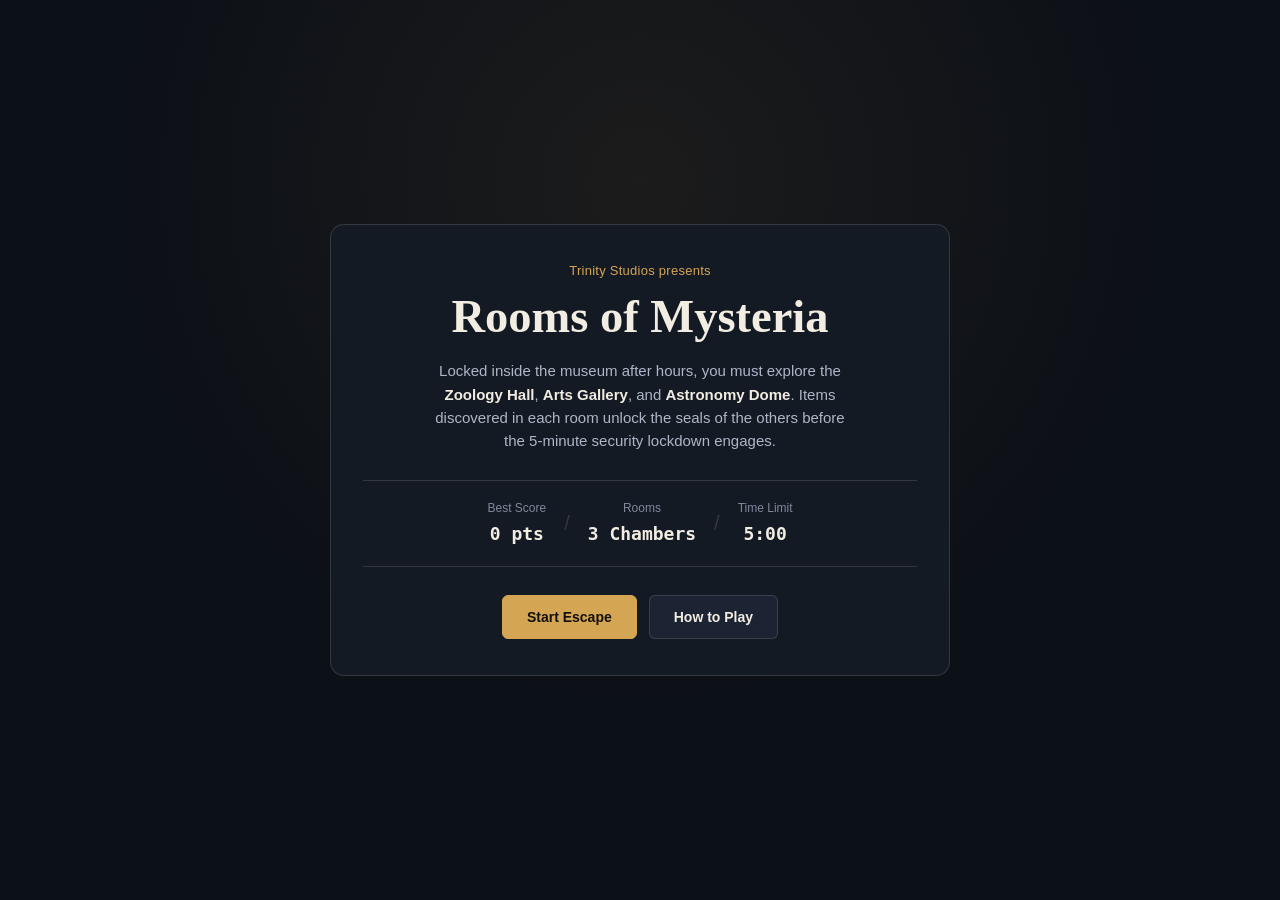
<file: index.html>
<!DOCTYPE html>
<html lang="en">
  <head>
    <meta charset="UTF-8" />
    <meta name="viewport" content="width=device-width, initial-scale=1.0" />
    <title>Rooms of Mysteria</title>
    <link rel="stylesheet" href="style.css" />
  </head>

  <body>
    <!-- SCREEN 1: START SCREEN -->
    <section
      id="start-screen"
      class="screen screen--active"
      aria-labelledby="game-title"
    >
      <div class="start-card">
        <p class="start-kicker">
          Trinity Studios presents
        </p>

        <h1 id="game-title" class="start-title">Rooms of Mysteria</h1>

        <p class="start-subtitle">
          Locked inside the museum after hours, you must explore the
          <strong>Zoology Hall</strong>, <strong>Arts Gallery</strong>, and
          <strong>Astronomy Dome</strong>. Items discovered in each room unlock
          the seals of the others before the 5-minute security lockdown engages.
        </p>

        <!-- Game overview -->
        <div class="start-metrics" aria-label="Game overview">
          <div class="metric-item">
            <span class="metric-label">Best Score</span>
            <strong id="start-high-score" class="metric-value tabular-nums">
              0 pts
            </strong>
          </div>

          <span class="metric-divider" aria-hidden="true">/</span>

          <div class="metric-item">
            <span class="metric-label">Rooms</span>
            <strong class="metric-value tabular-nums"> 3 Chambers </strong>
          </div>

          <span class="metric-divider" aria-hidden="true">/</span>

          <div class="metric-item">
            <span class="metric-label">Time Limit</span>
            <strong class="metric-value tabular-nums"> 5:00 </strong>
          </div>
        </div>

        <!-- Start actions -->
        <div class="start-actions">
          <button id="btn-start-game" type="button" class="btn btn--primary">
            Start Escape
          </button>

          <button
            id="btn-open-instructions"
            type="button"
            class="btn btn--secondary"
          >
            How to Play
          </button>
        </div>
      </div>
    </section>

    <!-- SCREEN 2: ACTIVE GAMEPLAY -->
    <main id="game-screen" class="screen game-layout" aria-hidden="true">
      <!-- HUD -->
      <header class="hud-bar">
        <div class="hud-brand">
          <span class="hud-title">Rooms of Mysteria</span>

          <span id="hud-seal-count" class="hud-seals tabular-nums">
            0 / 3 Seals Open
          </span>
        </div>

        <!-- Room navigation -->
        <nav class="room-switcher" aria-label="Museum rooms">
          <button
            type="button"
            class="room-tab room-tab--active"
            data-room="zoology"
            aria-pressed="true"
          >
            <span class="room-tab-num">1</span>
            <span>Zoology</span>
            <span
              id="tab-status-zoology"
              class="room-tab-status"
              aria-label="Locked"
            >
              Locked
            </span>
          </button>

          <button
            type="button"
            class="room-tab"
            data-room="arts"
            aria-pressed="false"
          >
            <span class="room-tab-num">2</span>
            <span>Arts</span>
            <span
              id="tab-status-arts"
              class="room-tab-status"
              aria-label="Locked"
            >
              Locked
            </span>
          </button>

          <button
            type="button"
            class="room-tab"
            data-room="astronomy"
            aria-pressed="false"
          >
            <span class="room-tab-num">3</span>
            <span>Astronomy</span>
            <span
              id="tab-status-astronomy"
              class="room-tab-status"
              aria-label="Locked"
            >
              Locked
            </span>
          </button>
        </nav>

        <!-- Timer, score, and controls -->
        <div class="hud-controls">
          <div class="hud-stat">
            <span class="hud-stat-label">Time</span>
            <strong id="hud-timer" class="hud-stat-val tabular-nums">
              5:00
            </strong>
          </div>

          <div class="hud-stat">
            <span class="hud-stat-label">Score</span>
            <strong id="hud-score" class="hud-stat-val tabular-nums">
              0
            </strong>
          </div>

          <div class="hud-buttons">
            <button
              id="btn-hint"
              type="button"
              class="btn-icon"
              title="Get Hint (H) · -50 pts"
              aria-label="Get contextual hint"
            >
              Hint
            </button>

            <button
              id="btn-help-ingame"
              type="button"
              class="btn-icon"
              title="How to Play (I)"
              aria-label="Open instructions"
            >
              Help
            </button>

            <button
              id="btn-mute"
              type="button"
              class="btn-icon"
              title="Toggle Sound (M)"
              aria-label="Toggle sound effects"
              aria-pressed="false"
            >
              Sound On
            </button>
          </div>
        </div>
      </header>

      <!-- Main game stage -->
      <div class="stage-wrapper">
        <div class="scene-frame" id="scene-frame">
          <!-- ROOM 1: ZOOLOGY HALL -->
          <svg
            id="room-zoology"
            class="room-svg room-svg--active"
            viewBox="0 0 960 540"
            role="img"
            aria-label="Zoology Hall interactive escape room"
          >
            <defs>
              <linearGradient id="zoo-wall" x1="0" y1="0" x2="0" y2="1">
                <stop offset="0%" stop-color="#142721" />
                <stop offset="100%" stop-color="#0b1612" />
              </linearGradient>

              <linearGradient id="zoo-wood" x1="0" y1="0" x2="0" y2="1">
                <stop offset="0%" stop-color="#5c3a21" />
                <stop offset="100%" stop-color="#382212" />
              </linearGradient>

              <radialGradient id="zoo-lamp" cx="50%" cy="20%" r="60%">
                <stop offset="0%" stop-color="#f5c96b" stop-opacity="0.22" />
                <stop offset="100%" stop-color="#0b1612" stop-opacity="0" />
              </radialGradient>
            </defs>

            <!-- Background -->
            <image
              href="images/zoology bg.png"
              x="0"
              y="0"
              width="960"
              height="540"
              preserveAspectRatio="xMidYMid slice"
            />

            <!-- Floor -->
            <rect x="0" y="420" width="960" height="120" fill="#1b140f" />

            <line
              x1="0"
              y1="420"
              x2="960"
              y2="420"
              stroke="none"
              stroke-width="3"
            />

            <!-- Wall panels -->
            <rect
              x="34"
              y="34"
              width="220"
              height="360"
              fill="none"
              stroke="none"
              stroke-width="2"
            />

            <rect
              x="280"
              y="34"
              width="380"
              height="220"
              fill="none"
              stroke="none"
              stroke-width="2"
            />

            <!-- Overhead sconce -->
            <path d="M450,0 L510,0 L495,38 L465,38 Z" fill="#8f6b32" />

            <ellipse
              cx="480"
              cy="40"
              rx="22"
              ry="6"
              fill="#ffd98a"
              opacity="0.85"
            />

            <!-- Mahogany shelf -->
            <rect
              x="300"
              y="182"
              width="340"
              height="16"
              rx="2"
              fill="url(#zoo-wood)"
              stroke="#29170b"
              stroke-width="2"
            />

            <rect x="320" y="198" width="14" height="22" fill="#382212" />

            <rect x="606" y="198" width="14" height="22" fill="#382212" />

            <!-- HOTSPOT: SPECIMEN JARS -->
            <g
              id="hs-zoo-jars"
              class="hotspot"
              tabindex="0"
              role="button"
              aria-label="Inspect three preserved specimen jars and brass plaque"
              data-hotspot="zoo-jars"
            >
              <rect
                x="326"
                y="96"
                width="60"
                height="84"
                rx="8"
                fill="#1c3b32"
                fill-opacity="0.7"
                stroke="#9ac4b4"
                stroke-width="2"
              />

              <rect
                x="336"
                y="88"
                width="40"
                height="10"
                rx="2"
                fill="#b38742"
              />

              <ellipse cx="356" cy="142" rx="14" ry="18" fill="#d4a553" />

              <path
                d="M342,134 L334,128 M342,142 L332,142 M342,150 L334,156 M370,134 L378,128 M370,142 L380,142 M370,150 L378,156"
                stroke="#f0cd83"
                stroke-width="2"
                stroke-linecap="round"
              />

              <text
                x="356"
                y="174"
                text-anchor="middle"
                fill="#e6dfc8"
                font-size="11"
                font-family="JetBrains Mono, monospace"
              >
                I
              </text>

              <rect
                x="404"
                y="96"
                width="60"
                height="84"
                rx="8"
                fill="#1c3b32"
                fill-opacity="0.7"
                stroke="#9ac4b4"
                stroke-width="2"
              />

              <rect
                x="414"
                y="88"
                width="40"
                height="10"
                rx="2"
                fill="#b38742"
              />

              <ellipse cx="434" cy="140" rx="13" ry="18" fill="#d9d1c3" />

              <circle cx="430" cy="130" r="3" fill="#1b140f" />
              <circle cx="438" cy="130" r="3" fill="#1b140f" />

              <path
                d="M419,138 Q410,148 422,154 M449,138 Q458,148 446,154"
                stroke="#b5aa99"
                stroke-width="2.5"
                fill="none"
              />

              <text
                x="434"
                y="174"
                text-anchor="middle"
                fill="#e6dfc8"
                font-size="11"
                font-family="JetBrains Mono, monospace"
              >
                II
              </text>

              <rect
                x="482"
                y="96"
                width="60"
                height="84"
                rx="8"
                fill="#1c3b32"
                fill-opacity="0.7"
                stroke="#9ac4b4"
                stroke-width="2"
              />

              <rect
                x="492"
                y="88"
                width="40"
                height="10"
                rx="2"
                fill="#b38742"
              />

              <path
                d="M512,138 C496,120 490,134 504,142 C494,148 498,160 512,148 C526,160 530,148 520,142 C534,134 528,120 512,138 Z"
                fill="#e07a38"
                stroke="#1b140f"
                stroke-width="1.5"
              />

              <text
                x="512"
                y="174"
                text-anchor="middle"
                fill="#e6dfc8"
                font-size="11"
                font-family="JetBrains Mono, monospace"
              >
                III
              </text>

              <rect
                x="372"
                y="54"
                width="128"
                height="24"
                rx="3"
                fill="#b38742"
                stroke="#f0cd83"
                stroke-width="1"
              />

              <text
                x="436"
                y="70"
                text-anchor="middle"
                fill="#1b140f"
                font-size="11"
                font-weight="700"
                font-family="Plus Jakarta Sans, sans-serif"
              >
                SPECIMEN COUNTS
              </text>
            </g>

            <!-- HOTSPOT: PEACOCK FEATHER BRUSH -->
            <g
              id="hs-zoo-brush"
              class="hotspot"
              tabindex="0"
              role="button"
              aria-label="Pick up Peacock Feather Brush from shelf"
              data-hotspot="zoo-brush"
            >
              <rect x="556" y="128" width="70" height="54" fill="transparent" />

              <path
                d="M564,176 L608,136"
                stroke="#c89d54"
                stroke-width="4"
                stroke-linecap="round"
              />

              <ellipse
                cx="612"
                cy="132"
                rx="14"
                ry="9"
                transform="rotate(-38 612 132)"
                fill="#1d8f7d"
                stroke="#8de0c8"
                stroke-width="1.5"
              />

              <circle cx="614" cy="130" r="4" fill="#23418f" />
            </g>

            <!-- HOTSPOT: GLASS HABITAT TERRARIUM -->
            <g
              id="hs-zoo-terrarium"
              class="hotspot"
              tabindex="0"
              role="button"
              aria-label="Inspect Glass Habitat Terrarium"
              data-hotspot="zoo-terrarium"
            >
              <rect
                x="74"
                y="290"
                width="150"
                height="144"
                rx="3"
                fill="url(#zoo-wood)"
                stroke="#26160b"
                stroke-width="2"
              />

              <rect
                x="88"
                y="306"
                width="122"
                height="112"
                fill="none"
                stroke="#855a36"
                stroke-width="1.5"
              />

              <rect
                x="82"
                y="138"
                width="134"
                height="152"
                rx="6"
                fill="#132e27"
                fill-opacity="0.85"
                stroke="#9ec4b7"
                stroke-width="3"
              />

              <path
                d="M84,262 Q122,248 152,262 T214,258 L214,288 L84,288 Z"
                fill="#2d4c2b"
              />

              <path
                d="M115,260 C105,230 120,205 130,225 C140,195 162,210 152,255"
                fill="none"
                stroke="#5ca36c"
                stroke-width="3.5"
                stroke-linecap="round"
              />

              <g id="zoo-terrarium-oil">
                <rect
                  x="160"
                  y="242"
                  width="22"
                  height="28"
                  rx="5"
                  fill="#e5a93b"
                  stroke="#fff2cc"
                  stroke-width="1.5"
                />

                <rect x="167" y="234" width="8" height="8" fill="#b38742" />
              </g>

              <rect
                x="122"
                y="274"
                width="54"
                height="16"
                rx="3"
                fill="#b38742"
              />

              <text
                x="149"
                y="285"
                text-anchor="middle"
                fill="#1b140f"
                font-size="9.5"
                font-weight="700"
              >
                HABITAT
              </text>
            </g>

            <!-- HOTSPOT: NATURALIST LEDGER -->
            <g
              id="hs-zoo-ledger"
              class="hotspot"
              tabindex="0"
              role="button"
              aria-label="Read Naturalist Field Ledger on desk"
              data-hotspot="zoo-ledger"
            >
              <rect
                x="284"
                y="294"
                width="372"
                height="18"
                rx="3"
                fill="url(#zoo-wood)"
                stroke="#29170b"
                stroke-width="2"
              />

              <rect x="302" y="312" width="24" height="126" fill="#3a2313" />
              <rect x="614" y="312" width="24" height="126" fill="#3a2313" />

              <path
                d="M350,276 L418,270 L418,294 L350,294 Z"
                fill="#eee5cf"
                stroke="#85755a"
                stroke-width="1.5"
              />

              <path
                d="M418,270 L486,276 L486,294 L418,294 Z"
                fill="#f7f0de"
                stroke="#85755a"
                stroke-width="1.5"
              />

              <line
                x1="364"
                y1="280"
                x2="404"
                y2="278"
                stroke="#6c5d47"
                stroke-width="1.5"
              />
              <line
                x1="364"
                y1="286"
                x2="404"
                y2="284"
                stroke="#6c5d47"
                stroke-width="1.5"
              />
              <line
                x1="432"
                y1="278"
                x2="472"
                y2="280"
                stroke="#6c5d47"
                stroke-width="1.5"
              />

              <path
                d="M558,294 L592,294 M575,294 L575,274 Q590,266 582,250 L570,236"
                stroke="#d4a553"
                stroke-width="5"
                stroke-linecap="round"
                fill="none"
              />

              <rect x="554" y="282" width="28" height="6" fill="#b38742" />
            </g>

            <!-- HOTSPOT: SPECIMEN DRAWER -->
            <g
              id="hs-zoo-drawer"
              class="hotspot"
              tabindex="0"
              role="button"
              aria-label="Open 3-digit Specimen Drawer Lock"
              data-hotspot="zoo-drawer"
            >
              <rect
                x="350"
                y="312"
                width="240"
                height="92"
                rx="3"
                fill="#462b17"
                stroke="#241409"
                stroke-width="2"
              />

              <rect
                x="366"
                y="324"
                width="208"
                height="68"
                rx="3"
                fill="#59371e"
                stroke="#8f633d"
                stroke-width="1.5"
              />

              <rect
                x="424"
                y="340"
                width="92"
                height="36"
                rx="4"
                fill="#1b140f"
                stroke="#d4a553"
                stroke-width="2"
              />

              <text
                id="zoo-drawer-code-label"
                x="470"
                y="364"
                text-anchor="middle"
                fill="#f0cd83"
                font-size="17"
                font-weight="700"
                font-family="JetBrains Mono, monospace"
              >
                0 - 0 - 0
              </text>
            </g>

            <!-- HOTSPOT: ZOOLOGY EXIT SEAL -->
            <g
              id="hs-zoo-exit-seal"
              class="hotspot"
              tabindex="0"
              role="button"
              aria-label="Inspect Zoology Amber Beetle Exit Seal"
              data-hotspot="zoo-exit-seal"
            >
              <rect
                x="708"
                y="88"
                width="194"
                height="346"
                rx="97"
                fill="#233e34"
                stroke="#b38742"
                stroke-width="6"
              />

              <rect
                x="726"
                y="108"
                width="158"
                height="320"
                rx="79"
                fill="#172b23"
                stroke="#5e4621"
                stroke-width="2"
              />

              <circle
                cx="805"
                cy="242"
                r="46"
                fill="#8c5416"
                stroke="#f0cd83"
                stroke-width="3"
              />

              <ellipse cx="805" cy="242" rx="16" ry="22" fill="#e59a32" />

              <path
                d="M789,236 L776,228 M789,248 L776,256 M821,236 L834,228 M821,248 L834,256"
                stroke="#ffdf99"
                stroke-width="2.5"
                stroke-linecap="round"
              />

              <rect
                x="748"
                y="304"
                width="114"
                height="26"
                rx="4"
                fill="#14181f"
                stroke="#b38742"
                stroke-width="1.5"
              />

              <text
                id="zoo-seal-status-svg"
                x="805"
                y="321"
                text-anchor="middle"
                fill="#f0cd83"
                font-size="11"
                font-weight="700"
              >
                SEAL LOCKED
              </text>
            </g>
          </svg>

          <!-- ROOM 2: ARTS GALLERY -->
          <svg
            id="room-arts"
            class="room-svg"
            viewBox="0 0 960 540"
            role="img"
            aria-label="Arts Gallery interactive escape room"
          >
            <defs>
              <linearGradient id="arts-wall" x1="0" y1="0" x2="0" y2="1">
                <stop offset="0%" stop-color="#2b1922" />
                <stop offset="100%" stop-color="#170d12" />
              </linearGradient>

              <radialGradient id="arts-spot" cx="42%" cy="22%" r="55%">
                <stop offset="0%" stop-color="#f7dfb0" stop-opacity="0.2" />
                <stop offset="100%" stop-color="#170d12" stop-opacity="0" />
              </radialGradient>
            </defs>

            <!-- Gallery background -->
            <image
              href="images/art bg.png"
              x="0"
              y="0"
              width="960"
              height="540"
              preserveAspectRatio="xMidYMid slice"
            />

            <!-- HOTSPOT: TRIPTYCH FRAMES -->
            <g
              id="hs-arts-frames"
              class="hotspot"
              tabindex="0"
              role="button"
              aria-label="Inspect Triptych Gallery Frames"
              data-hotspot="arts-frames"
            >
              <rect
                x="74"
                y="64"
                width="94"
                height="122"
                fill="#211618"
                stroke="#d4a553"
                stroke-width="5"
              />

              <circle cx="121" cy="125" r="24" fill="#9827F5" />

              <rect
                x="188"
                y="64"
                width="94"
                height="122"
                fill="#211618"
                stroke="#d4a553"
                stroke-width="5"
              />

              <polygon points="235,96 263,150 207,150" fill="#ee9f27" />

              <rect
                x="302"
                y="64"
                width="94"
                height="122"
                fill="#211618"
                stroke="#d4a553"
                stroke-width="5"
              />

              <rect x="20" y="10" width="0" height="0" />

              <rect x="325" y="102" width="48" height="48" fill="#ff8da1" />
            </g>

            <!-- HOTSPOT: DUSTY CANVAS -->
            <g
              id="hs-arts-easel"
              class="hotspot"
              tabindex="0"
              role="button"
              aria-label="Inspect Dusty Canvas on Painter's Easel"
              data-hotspot="arts-easel"
            >
              <line
                x1="210"
                y1="196"
                x2="152"
                y2="438"
                stroke="#754c29"
                stroke-width="10"
                stroke-linecap="round"
              />

              <line
                x1="210"
                y1="196"
                x2="268"
                y2="438"
                stroke="#754c29"
                stroke-width="10"
                stroke-linecap="round"
              />

              <line
                x1="210"
                y1="184"
                x2="210"
                y2="412"
                stroke="#59371b"
                stroke-width="9"
                stroke-linecap="round"
              />

              <rect
                x="132"
                y="346"
                width="156"
                height="14"
                rx="2"
                fill="#8a5a32"
              />

              <rect
                x="142"
                y="210"
                width="136"
                height="136"
                rx="2"
                fill="#efe6d0"
                stroke="#5e3e22"
                stroke-width="4"
              />

              <g id="arts-canvas-reveal">
                <rect
                  x="160"
                  y="232"
                  width="100"
                  height="22"
                  rx="4"
                  fill="#c93b42"
                />
                <rect
                  x="160"
                  y="266"
                  width="100"
                  height="22"
                  rx="4"
                  fill="#e5a530"
                />
                <rect
                  x="160"
                  y="300"
                  width="100"
                  height="22"
                  rx="4"
                  fill="#2e67ba"
                />
              </g>

              <g id="arts-canvas-dust">
                <rect x="144" y="212" width="132" height="132" fill="#706861" />

                <path
                  d="M164,254 Q210,236 256,262 M158,288 Q214,310 260,282 M168,318 Q210,330 250,316"
                  stroke="#998f86"
                  stroke-width="4"
                  fill="none"
                  stroke-linecap="round"
                />

                <text
                  x="210"
                  y="280"
                  text-anchor="middle"
                  fill="#ded7ce"
                  font-size="12"
                  font-weight="700"
                >
                  DUST VEIL
                </text>
              </g>
            </g>

            <!-- HOTSPOT: MARBLE BUST -->
            <g
              id="hs-arts-bust"
              class="hotspot"
              tabindex="0"
              role="button"
              aria-label="Inspect Marble Bust of Urania and inscription"
              data-hotspot="arts-bust"
            >
              <rect
                x="352"
                y="294"
                width="96"
                height="142"
                rx="2"
                fill="#cfd3d9"
                stroke="#8b929e"
                stroke-width="2"
              />

              <line
                x1="370"
                y1="306"
                x2="370"
                y2="424"
                stroke="#a6adb8"
                stroke-width="2"
              />
              <line
                x1="400"
                y1="306"
                x2="400"
                y2="424"
                stroke="#a6adb8"
                stroke-width="2"
              />
              <line
                x1="430"
                y1="306"
                x2="430"
                y2="424"
                stroke="#a6adb8"
                stroke-width="2"
              />

              <path
                d="M364,294 Q400,268 436,294 Z"
                fill="#e6e9ed"
                stroke="#9aa1ad"
                stroke-width="1.5"
              />

              <ellipse
                cx="400"
                cy="242"
                rx="22"
                ry="28"
                fill="#eceff2"
                stroke="#9aa1ad"
                stroke-width="1.5"
              />

              <path
                d="M380,230 Q400,206 420,230"
                fill="#d5dae0"
                stroke="#9aa1ad"
                stroke-width="1.5"
              />

              <rect
                x="366"
                y="346"
                width="68"
                height="22"
                rx="3"
                fill="#b38742"
              />

              <text
                x="400"
                y="361"
                text-anchor="middle"
                fill="#1b140f"
                font-size="9.5"
                font-weight="700"
              >
                URANIA
              </text>
            </g>

            <!-- HOTSPOT: PAINT CHEST -->
            <g
              id="hs-arts-paint-chest"
              class="hotspot"
              tabindex="0"
              role="button"
              aria-label="Open Chromatic Paint Chest Lock"
              data-hotspot="arts-paint-chest"
            >
              <rect
                x="492"
                y="328"
                width="188"
                height="16"
                rx="2"
                fill="#633c20"
                stroke="#2d190b"
                stroke-width="2"
              />

              <rect x="506" y="344" width="18" height="92" fill="#472a15" />
              <rect x="646" y="344" width="18" height="92" fill="#472a15" />

              <rect
                x="518"
                y="246"
                width="136"
                height="82"
                rx="4"
                fill="#3a2029"
                stroke="#d4a553"
                stroke-width="2.5"
              />

              <line
                x1="518"
                y1="274"
                x2="654"
                y2="274"
                stroke="#d4a553"
                stroke-width="2"
              />

              <circle
                id="arts-chest-dot-1"
                cx="552"
                cy="298"
                r="11"
                fill="#6e6568"
                stroke="#f0cd83"
                stroke-width="1.5"
              />

              <circle
                id="arts-chest-dot-2"
                cx="586"
                cy="298"
                r="11"
                fill="#6e6568"
                stroke="#f0cd83"
                stroke-width="1.5"
              />

              <circle
                id="arts-chest-dot-3"
                cx="620"
                cy="298"
                r="11"
                fill="#6e6568"
                stroke="#f0cd83"
                stroke-width="1.5"
              />
            </g>

            <!-- HOTSPOT: ARTS EXIT SEAL -->
            <g
              id="hs-arts-exit-seal"
              class="hotspot"
              tabindex="0"
              role="button"
              aria-label="Inspect Arts Chromatic Mosaic Exit Seal"
              data-hotspot="arts-exit-seal"
            >
              <rect
                x="708"
                y="88"
                width="194"
                height="346"
                rx="97"
                fill="#331d27"
                stroke="#d4a553"
                stroke-width="6"
              />

              <rect
                x="726"
                y="108"
                width="158"
                height="320"
                rx="79"
                fill="#211219"
                stroke="#755528"
                stroke-width="2"
              />

              <polygon
                points="805,184 855,242 805,300 755,242"
                fill="#4f2d3b"
                stroke="#f0cd83"
                stroke-width="3"
              />

              <circle
                cx="805"
                cy="222"
                r="14"
                fill="#1b1218"
                stroke="#d4a553"
                stroke-width="2"
              />

              <circle
                cx="805"
                cy="262"
                r="14"
                fill="#1b1218"
                stroke="#d4a553"
                stroke-width="2"
              />

              <rect
                x="748"
                y="304"
                width="114"
                height="26"
                rx="4"
                fill="#14181f"
                stroke="#d4a553"
                stroke-width="1.5"
              />

              <text
                id="arts-seal-status-svg"
                x="805"
                y="321"
                text-anchor="middle"
                fill="#f0cd83"
                font-size="11"
                font-weight="700"
              >
                SEAL LOCKED
              </text>
            </g>
          </svg>

          <!-- ROOM 3: ASTRONOMY DOME -->
          <svg
            id="room-astronomy"
            class="room-svg"
            viewBox="0 0 960 540"
            role="img"
            aria-label="Astronomy Dome interactive escape room"
          >
            <defs>
              <linearGradient id="astro-wall" x1="0" y1="0" x2="0" y2="1">
                <stop offset="0%" stop-color="#0b162e" />
                <stop offset="100%" stop-color="#060c1a" />
              </linearGradient>

              <radialGradient id="astro-sky" cx="35%" cy="20%" r="55%">
                <stop offset="0%" stop-color="#1c386e" stop-opacity="0.7" />

                <stop offset="100%" stop-color="#060c1a" stop-opacity="0" />
              </radialGradient>
            </defs>

            <!-- Astronomy background -->
            <image
              href="images/astronomy bg.png"
              x="0"
              y="0"
              width="960"
              height="540"
              preserveAspectRatio="xMidYMid slice"
            />

            <!-- Floor -->
            <rect x="0" y="420" width="960" height="120" fill="#101829" />

            <line
              x1="0"
              y1="420"
              x2="960"
              y2="420"
              stroke="#2c3e61"
              stroke-width="3"
            />

            <!-- HOTSPOT: STAR CONSOLE -->
            <g
              id="hs-astro-console"
              class="hotspot"
              tabindex="0"
              role="button"
              aria-label="Calibrate Star Dome Constellation Console"
              data-hotspot="astro-console"
            >
              <line
                x1="164"
                y1="250"
                x2="122"
                y2="430"
                stroke="#6b7b99"
                stroke-width="9"
                stroke-linecap="round"
              />

              <line
                x1="164"
                y1="250"
                x2="212"
                y2="430"
                stroke="#6b7b99"
                stroke-width="9"
                stroke-linecap="round"
              />

              <g id="astro-telescope-tube" transform="rotate(-32 164 250)">
                <rect
                  x="86"
                  y="234"
                  width="180"
                  height="28"
                  rx="6"
                  fill="#c99b44"
                  stroke="#f2d68a"
                  stroke-width="2"
                />

                <rect
                  x="256"
                  y="230"
                  width="22"
                  height="36"
                  rx="3"
                  fill="#70a7e8"
                  stroke="#f2d68a"
                  stroke-width="2"
                />
              </g>

              <rect
                x="248"
                y="302"
                width="134"
                height="128"
                rx="4"
                fill="#15223d"
                stroke="#c99b44"
                stroke-width="2.5"
              />

              <rect
                x="264"
                y="318"
                width="102"
                height="58"
                rx="3"
                fill="#081224"
                stroke="#5372ab"
                stroke-width="1.5"
              />

              <circle cx="290" cy="346" r="4" fill="#f5d982" />
              <circle cx="315" cy="336" r="4" fill="#f5d982" />
              <circle cx="340" cy="352" r="4" fill="#f5d982" />

              <path
                d="M290,346 L315,336 L340,352"
                stroke="#6999e0"
                stroke-width="1.5"
                fill="none"
              />

              <text
                x="315"
                y="404"
                text-anchor="middle"
                fill="#f0cd83"
                font-size="11"
                font-weight="700"
              >
                STAR CONSOLE
              </text>
            </g>

            <!-- HOTSPOT: PLANETARY ORRERY -->
            <g
              id="hs-astro-orrery"
              class="hotspot"
              tabindex="0"
              role="button"
              aria-label="Inspect Broken Planetary Orrery"
              data-hotspot="astro-orrery"
            >
              <rect
                x="424"
                y="304"
                width="112"
                height="130"
                rx="3"
                fill="#182745"
                stroke="#c99b44"
                stroke-width="2"
              />

              <circle
                cx="480"
                cy="238"
                r="54"
                fill="none"
                stroke="#c99b44"
                stroke-width="4"
              />

              <ellipse
                cx="480"
                cy="238"
                rx="54"
                ry="20"
                fill="none"
                stroke="#e8c374"
                stroke-width="2.5"
              />

              <circle
                id="astro-orrery-core"
                cx="480"
                cy="238"
                r="14"
                fill="#2c3a57"
                stroke="#f0cd83"
                stroke-width="2"
                stroke-dasharray="4 3"
              />

              <circle cx="526" cy="220" r="8" fill="#5e9ce6" />

              <rect
                x="444"
                y="346"
                width="72"
                height="24"
                rx="3"
                fill="#091224"
                stroke="#c99b44"
                stroke-width="1.5"
              />

              <text
                id="astro-orrery-label"
                x="480"
                y="362"
                text-anchor="middle"
                fill="#f0cd83"
                font-size="10"
                font-weight="700"
              >
                NEEDS GEAR
              </text>
            </g>

            <!-- HOTSPOT: ASTRONOMER'S DESK -->
            <g
              id="hs-astro-desk"
              class="hotspot"
              tabindex="0"
              role="button"
              aria-label="Read Astronomer's Chalkboard Notes"
              data-hotspot="astro-desk"
            >
              <rect
                x="574"
                y="138"
                width="110"
                height="132"
                rx="3"
                fill="#162925"
                stroke="#8f6b32"
                stroke-width="5"
              />

              <circle
                cx="629"
                cy="186"
                r="22"
                fill="none"
                stroke="#dce4ed"
                stroke-width="1.5"
                stroke-dasharray="3 3"
              />

              <line
                x1="592"
                y1="226"
                x2="664"
                y2="226"
                stroke="#dce4ed"
                stroke-width="2"
              />

              <line
                x1="592"
                y1="242"
                x2="648"
                y2="242"
                stroke="#dce4ed"
                stroke-width="2"
              />

              <text
                x="629"
                y="162"
                text-anchor="middle"
                fill="#dce4ed"
                font-size="9.5"
                font-weight="700"
              >
                OBSERVATORY
              </text>
            </g>

            <!-- HOTSPOT: ASTRONOMY EXIT SEAL -->
            <g
              id="hs-astro-exit-seal"
              class="hotspot"
              tabindex="0"
              role="button"
              aria-label="Inspect Astronomy Celestial Hatch Exit Seal"
              data-hotspot="astro-exit-seal"
            >
              <rect
                x="708"
                y="88"
                width="194"
                height="346"
                rx="97"
                fill="#142342"
                stroke="#d4a553"
                stroke-width="6"
              />

              <rect
                x="726"
                y="108"
                width="158"
                height="320"
                rx="79"
                fill="#0b152b"
                stroke="#4f6c9e"
                stroke-width="2"
              />

              <circle
                cx="805"
                cy="242"
                r="48"
                fill="#182a4d"
                stroke="#f0cd83"
                stroke-width="3"
              />

              <circle
                cx="805"
                cy="242"
                r="26"
                fill="none"
                stroke="#85a7de"
                stroke-width="2"
              />

              <path
                d="M805,194 L805,290 M757,242 L853,242"
                stroke="#d4a553"
                stroke-width="2"
              />

              <rect
                x="748"
                y="304"
                width="114"
                height="26"
                rx="4"
                fill="#070e1c"
                stroke="#d4a553"
                stroke-width="1.5"
              />

              <text
                id="astro-seal-status-svg"
                x="805"
                y="321"
                text-anchor="middle"
                fill="#f0cd83"
                font-size="11"
                font-weight="700"
              >
                SEAL LOCKED
              </text>
            </g>
          </svg>
        </div>

        <!-- Clue and feedback area -->
        <div class="clue-bar" role="status" aria-live="polite">
          <span class="clue-label">Mysteria's Log</span>

          <p id="clue-text" class="clue-message">
            Explore all three rooms. Click objects to inspect clues, collect
            items, and solve interconnected locks.
          </p>
        </div>

        <!-- Inventory -->
        <section
          class="inventory-dock"
          id="inventory-dock"
          aria-label="Player inventory"
        >
          <div class="inventory-header">
            <h2 class="inventory-title">Collected Artifacts</h2>

            <span id="active-item-banner" class="active-item-banner">
              Select an item below, then click an object in any room to use it.
            </span>
          </div>

          <div id="inventory-content" class="inventory-content">
            <div
              id="inventory-grid"
              class="inventory-grid"
              aria-label="Collected artifacts"
            >
              <!-- Populated dynamically by script.js -->
            </div>
          </div>
        </section>
      </div>
    </main>

    <!-- MODAL 1: INSTRUCTIONS -->
    <div
      id="modal-instructions"
      class="modal-backdrop"
      role="dialog"
      aria-modal="true"
      aria-labelledby="instructions-heading"
      hidden
    >
      <div class="modal-card">
        <div class="modal-header">
          <h2 id="instructions-heading" class="modal-title">How to Play</h2>

          <button
            type="button"
            class="modal-close"
            data-close-modal="modal-instructions"
            aria-label="Close instructions"
          >
            ×
          </button>
        </div>

        <div class="modal-body instructions-body">
          <p>
            You have <strong>5:00 minutes</strong> to unlock all three museum
            chamber seals—<strong>Zoology</strong>, <strong>Arts</strong>, and
            <strong>Astronomy</strong>—before permanent lockdown.
          </p>

          <ul class="instructions-list">
            <li>
              <strong>Point &amp; Click (or Tap):</strong>
              Click glowing objects inside each room to inspect clues, collect
              artifacts, or open combination locks.
            </li>

            <li>
              <strong>Cross-Room Artifacts:</strong>
              Every room's Exit Seal requires
              <strong>two unique items</strong> discovered in the
              <em>other two rooms</em>. Switch chambers anytime using the top tabs.
            </li>

            <li>
              <strong>Using Items:</strong>
              Click an item in your
              <strong>Collected Artifacts</strong> bar to equip it, then click
              the target object or Exit Seal in a room.
            </li>

            <li>
              <strong>Keyboard Controls:</strong>
              Press <kbd>1</kbd>, <kbd>2</kbd>, <kbd>3</kbd> (or
              <kbd>←</kbd>/<kbd>→</kbd>) to switch rooms, <kbd>Tab</kbd> +
              <kbd>Enter</kbd> to interact, <kbd>H</kbd> for a Hint (-50 pts),
              <kbd>M</kbd> to mute audio, and <kbd>Esc</kbd> to close dialogs.
            </li>

            <li>
              <strong>Scoring &amp; Penalties:</strong>
              Earn points for items, puzzles, seals, and remaining time.
              Incorrect lock guesses deduct
              <strong>30 seconds</strong>.
            </li>
          </ul>
        </div>

        <div class="modal-footer">
          <button
            type="button"
            class="btn btn--primary"
            data-close-modal="modal-instructions"
          >
            Got It
          </button>
        </div>
      </div>
    </div>

    <!-- MODAL 2: INTERACTIVE PUZZLE / SEAL DIALOG -->
    <div
      id="modal-puzzle"
      class="modal-backdrop"
      role="dialog"
      aria-modal="true"
      aria-labelledby="puzzle-modal-title"
      hidden
    >
      <div class="modal-card">
        <div class="modal-header">
          <h2 id="puzzle-modal-title" class="modal-title">Puzzle Lock</h2>

          <button
            type="button"
            class="modal-close"
            data-close-modal="modal-puzzle"
            aria-label="Close puzzle dialog"
          >
            ×
          </button>
        </div>

        <div id="puzzle-modal-body" class="modal-body">
          <!-- Interactive puzzle controls rendered here -->
        </div>
      </div>
    </div>

    <!-- SCREEN 3: GAME OVER / VICTORY -->
    <section
      id="gameover-screen"
      class="screen"
      aria-labelledby="gameover-title"
      hidden
    >
      <div class="gameover-card">
        <p id="gameover-kicker" class="start-kicker">Simulation Complete</p>

        <h2 id="gameover-title" class="start-title">Escaped!</h2>

        <p id="gameover-message" class="start-subtitle">
          All three museum chamber seals have been unlatched.
        </p>

        <!-- Final score summary -->
        <div class="score-breakdown" aria-label="Final score summary">
          <div class="score-row">
            <span>Final Score</span>
            <strong id="final-score" class="tabular-nums"> 0 pts </strong>
          </div>

          <div class="score-row">
            <span>Best High Score</span>
            <strong id="final-high-score" class="tabular-nums"> 0 pts </strong>
          </div>

          <div class="score-row">
            <span>Chamber Seals Unlocked</span>
            <strong id="final-seals" class="tabular-nums"> 0 / 3 </strong>
          </div>

          <div class="score-row">
            <span>Time Remaining</span>
            <strong id="final-time" class="tabular-nums"> 00:00 </strong>
          </div>

          <div id="new-record-banner" class="new-record-note" hidden>
            New Personal Best saved to this browser!
          </div>
        </div>

        <!-- Replay actions -->
        <div class="start-actions">
          <button id="btn-play-again" type="button" class="btn btn--primary">
            Play Again
          </button>

          <button id="btn-back-title" type="button" class="btn btn--secondary">
            Main Menu
          </button>
        </div>
      </div>
    </section>

    <!-- MOBILE LANDSCAPE ROTATION PROMPT -->
    <div id="rotate-prompt">
      <div class="rotate-card">
        <span class="rotate-icon" aria-hidden="true">📱</span>

        <h2>Turn Your Device</h2>

        <p>
          Please rotate your phone horizontally to enter the Mysteria's Chamber.
        </p>

        <span class="rotate-arrow" aria-hidden="true"> ↻ </span>
      </div>
    </div>

    <script type="module" src="script.js"></script>
  </body>
</html>
</file>
<file: style.css>
/* ==========================================================================
   1. ROOT VARIABLES
   ========================================================================== */

:root {
  --bg-canvas: #0c1017;
  --bg-surface: #141a24;
  --bg-elevated: #1c2433;

  --border-hairline: rgba(242, 237, 226, 0.14);
  --border-brass: rgba(212, 165, 83, 0.45);

  --text-primary: #f2ede2;
  --text-secondary: #aeb7c7;
  --text-muted: #7f899c;

  --accent-brass: #d4a553;
  --accent-brass-hover: #e5b96b;
  --accent-emerald: #34c38f;
  --accent-danger: #e25c5c;

  --font-display: "Fraunces", Georgia, serif;
  --font-body:
    "Plus Jakarta Sans", -apple-system, BlinkMacSystemFont, sans-serif;
  --font-mono: "JetBrains Mono", ui-monospace, monospace;

  --radius-sm: 6px;
  --radius-md: 10px;
  --radius-lg: 14px;

  --ease-settle: cubic-bezier(0.16, 1, 0.3, 1);
}

/* ==========================================================================
   2. RESET & BASE RULES
   ========================================================================== */

*,
*::before,
*::after {
  box-sizing: border-box;
}

html,
body {
  margin: 0;
  padding: 0;
  min-height: 100%;
  background-color: var(--bg-canvas);
  color: var(--text-primary);
  font-family: var(--font-body);
  font-size: 15px;
  line-height: 1.55;
  -webkit-font-smoothing: antialiased;
}

button {
  font-family: inherit;
  cursor: pointer;
  touch-action: manipulation;
}

button:focus-visible,
[tabindex]:focus-visible {
  outline: 2px solid var(--accent-brass);
  outline-offset: 2px;
}

[hidden] {
  display: none !important;
}

.tabular-nums {
  font-family: var(--font-mono);
  font-variant-numeric: tabular-nums;
}

/* ==========================================================================
   3. SCREEN MANAGEMENT
   ========================================================================== */

.screen {
  display: none;
  min-height: 100vh;
}

.screen--active {
  display: flex;
}

/* ==========================================================================
   4. START SCREEN & GAME OVER SCREEN
   ========================================================================== */

#start-screen,
#gameover-screen {
  align-items: center;
  justify-content: center;
  padding: 24px 16px;
  background:
    radial-gradient(
      circle at 50% 20%,
      rgba(212, 165, 83, 0.08),
      transparent 55%
    ),
    var(--bg-canvas);
}

.start-card,
.gameover-card {
  width: 100%;
  max-width: 620px;
  padding: 36px 32px;
  background-color: var(--bg-surface);
  border: 1px solid var(--border-hairline);
  border-radius: var(--radius-lg);
  text-align: center;
}

.start-kicker {
  margin: 0 0 10px;
  color: var(--accent-brass);
  font-size: 13px;
  font-weight: 500;
  letter-spacing: 0.02em;
}

.start-title {
  margin: 0 0 16px;
  color: var(--text-primary);
  font-family: var(--font-display);
  font-size: clamp(2.1rem, 4.5vw, 3.1rem);
  font-weight: 700;
  line-height: 1.12;
  text-wrap: balance;
}

.start-subtitle {
  max-width: 52ch;
  margin: 0 auto 28px;
  color: var(--text-secondary);
  font-size: 15px;
}

.start-subtitle strong {
  color: var(--text-primary);
  font-weight: 600;
}

/* Start Screen Metrics */

.start-metrics {
  display: flex;
  align-items: center;
  justify-content: center;
  flex-wrap: wrap;
  gap: 18px;
  padding: 18px 0;
  margin-bottom: 28px;
  border-top: 1px solid var(--border-hairline);
  border-bottom: 1px solid var(--border-hairline);
}

.metric-item {
  display: flex;
  flex-direction: column;
  gap: 2px;
}

.metric-label {
  color: var(--text-muted);
  font-size: 12px;
}

.metric-value {
  color: var(--text-primary);
  font-size: 18px;
  font-weight: 700;
}

.metric-divider {
  color: var(--border-hairline);
  font-size: 20px;
  user-select: none;
}

.start-actions {
  display: flex;
  justify-content: center;
  flex-wrap: wrap;
  gap: 12px;
}

/* ==========================================================================
   5. BUTTONS
   ========================================================================== */

.btn {
  display: inline-flex;
  align-items: center;
  justify-content: center;
  min-height: 44px;
  padding: 10px 24px;
  border-radius: var(--radius-sm);
  font-size: 14px;
  font-weight: 600;
  white-space: nowrap;
  flex-shrink: 0;
  transition:
    transform 160ms var(--ease-settle),
    background-color 160ms ease,
    border-color 160ms ease;
}

.btn:active {
  transform: scale(0.98);
}

.btn--primary {
  background-color: var(--accent-brass);
  color: #13100a;
  border: 1px solid var(--accent-brass);
}

.btn--primary:hover {
  background-color: var(--accent-brass-hover);
}

.btn--secondary {
  background-color: var(--bg-elevated);
  color: var(--text-primary);
  border: 1px solid var(--border-hairline);
}

.btn--secondary:hover {
  border-color: var(--accent-brass);
}

/* ==========================================================================
   6. GAMEPLAY LAYOUT & HUD
   ========================================================================== */

.game-layout {
  flex-direction: column;
  min-height: 100vh;
}

.hud-bar {
  display: flex;
  align-items: center;
  justify-content: space-between;
  gap: 16px;
  padding: 10px 24px;
  background-color: var(--bg-surface);
  border-bottom: 1px solid var(--border-hairline);
}

.hud-brand {
  display: flex;
  align-items: baseline;
  gap: 12px;
  flex-shrink: 0;
}

.hud-title {
  color: var(--text-primary);
  font-family: var(--font-display);
  font-size: 19px;
  font-weight: 700;
  white-space: nowrap;
}

.hud-seals {
  color: var(--accent-brass);
  font-size: 12px;
  white-space: nowrap;
}

/* Room Navigation */

.room-switcher {
  display: flex;
  align-items: center;
  gap: 6px;
  padding: 4px;
  background-color: var(--bg-canvas);
  border: 1px solid var(--border-hairline);
  border-radius: var(--radius-md);
}

.room-tab {
  display: inline-flex;
  align-items: center;
  gap: 8px;
  min-height: 40px;
  padding: 6px 14px;
  border: 1px solid transparent;
  border-radius: var(--radius-sm);
  background: transparent;
  color: var(--text-secondary);
  font-size: 13px;
  font-weight: 600;
  white-space: nowrap;
  flex-shrink: 0;
  transition:
    background-color 160ms ease,
    color 160ms ease,
    border-color 160ms ease;
}

.room-tab:hover {
  color: var(--text-primary);
}

.room-tab--active {
  background-color: var(--bg-elevated);
  border-color: var(--border-brass);
  color: var(--text-primary);
}

.room-tab-num {
  color: var(--accent-brass);
  font-family: var(--font-mono);
  font-size: 11px;
}

.room-tab-status {
  color: var(--text-muted);
  font-size: 11px;
  font-weight: 500;
}

.room-tab-status--unlocked {
  color: var(--accent-emerald);
}

/* HUD Controls & Statistics */

.hud-controls {
  display: flex;
  align-items: center;
  gap: 16px;
  flex-shrink: 0;
}

.hud-stat {
  display: flex;
  flex-direction: column;
  align-items: flex-end;
  line-height: 1.2;
}

.hud-stat-label {
  color: var(--text-muted);
  font-size: 11px;
}

.hud-stat-val {
  color: var(--text-primary);
  font-size: 16px;
  font-weight: 700;
}

.hud-stat-val--warning {
  color: var(--accent-danger);
}

.hud-buttons {
  display: flex;
  align-items: center;
  gap: 6px;
}

.btn-icon {
  min-height: 38px;
  padding: 6px 12px;
  border: 1px solid var(--border-hairline);
  border-radius: var(--radius-sm);
  background-color: var(--bg-elevated);
  color: var(--text-primary);
  font-size: 12px;
  font-weight: 600;
  white-space: nowrap;
  flex-shrink: 0;
  transition:
    border-color 160ms ease,
    background-color 160ms ease;
}

.btn-icon:hover {
  border-color: var(--accent-brass);
}

.btn-icon--danger:hover {
  border-color: var(--accent-danger);
  color: #ffb8b8;
}

/* ==========================================================================
   7. MAIN STAGE & SVG ROOM
   ========================================================================== */

.stage-wrapper {
  display: flex;
  flex: 1;
  flex-direction: column;
  gap: 12px;
  width: 100%;
  max-width: 1120px;
  margin: 0 auto;
  padding: 16px 20px 24px;
}

.scene-frame {
  flex: 1 1 auto;
  min-height: 0;
  width: 100%;
  aspect-ratio: 16 / 9;
  overflow: hidden;
}

.room-svg {
  display: none;
  width: 100%;
  height: 100%;
}

.room-svg--active {
  display: block;
  animation: roomFadeIn 200ms var(--ease-settle);
}

@keyframes roomFadeIn {
  from {
    opacity: 0;
  }

  to {
    opacity: 1;
  }
}

/* Interactive Hotspots */

.hotspot {
  cursor: pointer;
  transition:
    filter 160ms ease,
    opacity 160ms ease;
}

.hotspot:hover,
.hotspot:focus-visible {
  filter: drop-shadow(0 0 8px rgba(212, 165, 83, 0.75));
}

.hotspot--collected {
  opacity: 0.28;
  pointer-events: none;
}

/* Room Animations */

#arts-canvas-dust {
  transition: opacity 400ms ease;
}

.dust-cleared {
  opacity: 0;
  pointer-events: none;
}

.orrery-spinning {
  transform-origin: 480px 238px;
  animation: spinSlow 6s linear infinite;
}

@keyframes spinSlow {
  from {
    transform: rotate(0deg);
  }

  to {
    transform: rotate(360deg);
  }
}

/* ==========================================================================
   8. CLUE BAR
   ========================================================================== */

.clue-bar {
  display: flex;
  align-items: center;
  gap: 14px;
  padding: 12px 16px;
  background-color: var(--bg-surface);
  border: 1px solid var(--border-hairline);
  border-radius: var(--radius-md);
}

.clue-label {
  color: var(--accent-brass);
  font-size: 12px;
  font-weight: 700;
  white-space: nowrap;
  flex-shrink: 0;
}

.clue-message {
  margin: 0;
  color: var(--text-primary);
  font-size: 14px;
}

.clue-bar--error .clue-label {
  color: var(--accent-danger);
}

.clue-bar--success .clue-label {
  color: var(--accent-emerald);
}

/* ==========================================================================
   9. INVENTORY DOCK
   ========================================================================== */

.inventory-dock {
  padding: 14px 16px;
  background-color: var(--bg-surface);
  border: 1px solid var(--border-hairline);
  border-radius: var(--radius-md);
}

.inventory-header {
  display: flex;
  align-items: center;
  justify-content: space-between;
  flex-wrap: wrap;
  gap: 8px;
  margin-bottom: 10px;
}

.inventory-title {
  margin: 0;
  color: var(--text-primary);
  font-size: 14px;
  font-weight: 700;
}

.active-item-banner {
  color: var(--text-secondary);
  font-size: 13px;
}

.active-item-banner--equipped {
  color: var(--accent-brass);
  font-weight: 600;
}

.inventory-grid {
  display: grid;
  grid-template-columns: repeat(9, minmax(0, 1fr));
  gap: 8px;
}

.inv-slot {
  display: flex;
  flex-direction: column;
  align-items: center;
  justify-content: center;
  gap: 5px;
  min-height: 74px;
  padding: 8px 6px;
  border: 1px solid var(--border-hairline);
  border-radius: var(--radius-sm);
  background-color: var(--bg-canvas);
  color: var(--text-muted);
  text-align: center;
  transition:
    border-color 160ms ease,
    background-color 160ms ease,
    transform 160ms var(--ease-settle);
}

.inv-slot--empty {
  cursor: default;
  opacity: 0.55;
}

.inv-slot--owned {
  background-color: var(--bg-elevated);
  color: var(--text-primary);
}

.inv-slot--owned:hover {
  border-color: var(--accent-brass);
  transform: translateY(-2px);
}

.inv-slot--selected {
  border-color: var(--accent-brass);
  box-shadow: 0 0 0 2px rgba(212, 165, 83, 0.35);
  background-color: #252017;
}

.inv-slot--used {
  opacity: 0.48;
  border-style: dashed;
}

.inv-icon {
  display: flex;
  align-items: center;
  justify-content: center;
  width: 28px;
  height: 28px;
}

.inv-icon img {
  display: block;
  width: 100%;
  height: 100%;
  object-fit: contain;
}

.inv-name {
  max-width: 100%;
  overflow: hidden;
  color: inherit;
  font-size: 11px;
  font-weight: 600;
  line-height: 1.2;
  text-overflow: ellipsis;
  white-space: nowrap;
}

.inv-meta {
  color: var(--text-muted);
  font-size: 10px;
}

/* ==========================================================================
   10. MODALS
   ========================================================================== */

.modal-backdrop {
  position: fixed;
  inset: 0;
  z-index: 50;
  display: flex;
  align-items: center;
  justify-content: center;
  padding: 16px;
  background-color: rgba(6, 9, 14, 0.78);
}

.modal-card {
  width: 100%;
  max-width: 540px;
  max-height: 90vh;
  overflow-y: auto;
  padding: 24px;
  background-color: var(--bg-surface);
  border: 1px solid var(--border-brass);
  border-radius: var(--radius-lg);
  animation: modalRise 180ms var(--ease-settle);
}

@keyframes modalRise {
  from {
    opacity: 0;
    transform: translateY(8px);
  }

  to {
    opacity: 1;
    transform: translateY(0);
  }
}

.modal-header {
  display: flex;
  align-items: center;
  justify-content: space-between;
  gap: 12px;
  margin-bottom: 16px;
}

.modal-title {
  margin: 0;
  font-family: var(--font-display);
  font-size: 22px;
  font-weight: 700;
}

.modal-close {
  width: 40px;
  height: 40px;
  border: 1px solid var(--border-hairline);
  border-radius: var(--radius-sm);
  background-color: var(--bg-elevated);
  color: var(--text-primary);
  font-size: 22px;
  line-height: 1;
}

.modal-close:hover {
  border-color: var(--accent-brass);
}

.modal-body {
  color: var(--text-secondary);
  font-size: 14px;
}

.modal-footer {
  display: flex;
  justify-content: flex-end;
  gap: 10px;
  margin-top: 20px;
}

.instructions-list {
  display: flex;
  flex-direction: column;
  gap: 10px;
  margin: 12px 0 0;
  padding-left: 20px;
}

.instructions-list strong {
  color: var(--text-primary);
}

kbd {
  display: inline-block;
  padding: 1px 6px;
  border: 1px solid var(--border-hairline);
  border-radius: 4px;
  background-color: var(--bg-elevated);
  color: var(--text-primary);
  font-family: var(--font-mono);
  font-size: 12px;
}

/* ==========================================================================
   11. PUZZLE WIDGETS
   ========================================================================== */

.puzzle-desc {
  margin: 0 0 18px;
  color: var(--text-secondary);
}

.puzzle-feedback {
  min-height: 22px;
  margin: 8px 0 0;
  color: var(--accent-danger);
  font-size: 13px;
  font-weight: 600;
}

.puzzle-feedback--ok {
  color: var(--accent-emerald);
}

/* Number Drawer */

.dial-row {
  display: flex;
  justify-content: center;
  gap: 14px;
  margin: 18px 0;
}

.digit-tumbler {
  display: flex;
  flex-direction: column;
  align-items: center;
  gap: 6px;
  padding: 10px;
  background-color: var(--bg-canvas);
  border: 1px solid var(--border-hairline);
  border-radius: var(--radius-md);
}

.tumbler-btn {
  width: 48px;
  height: 44px;
  border: 1px solid var(--border-hairline);
  border-radius: var(--radius-sm);
  background-color: var(--bg-elevated);
  color: var(--text-primary);
  font-size: 18px;
  font-weight: 700;
}

.tumbler-btn:hover {
  border-color: var(--accent-brass);
}

.tumbler-value {
  min-width: 44px;
  color: var(--accent-brass);
  font-family: var(--font-mono);
  font-size: 28px;
  font-weight: 700;
  text-align: center;
}

/* Paint Chest Color Dials */

.color-dial-btn {
  display: flex;
  flex-direction: column;
  align-items: center;
  gap: 8px;
  min-width: 110px;
  min-height: 76px;
  padding: 10px;
  border: 2px solid var(--border-hairline);
  border-radius: var(--radius-md);
  background-color: var(--bg-canvas);
  color: var(--text-primary);
  font-size: 13px;
  font-weight: 600;
}

.color-dial-btn:hover {
  border-color: var(--accent-brass);
}

.color-swatch {
  width: 30px;
  height: 30px;
  border: 2px solid rgba(255, 255, 255, 0.35);
  border-radius: 50%;
}

/* Habitat Match */

.habitat-rows {
  display: flex;
  flex-direction: column;
  gap: 12px;
  margin-bottom: 18px;
}

.habitat-row {
  display: flex;
  align-items: center;
  justify-content: space-between;
  gap: 12px;
  padding: 10px 14px;
  background-color: var(--bg-canvas);
  border: 1px solid var(--border-hairline);
  border-radius: var(--radius-sm);
}

.habitat-creature {
  color: var(--text-primary);
  font-weight: 600;
}

.habitat-select {
  min-height: 44px;
  padding: 6px 12px;
  border: 1px solid var(--border-hairline);
  border-radius: var(--radius-sm);
  background-color: var(--bg-elevated);
  color: var(--text-primary);
  font-family: inherit;
  font-size: 14px;
}

/* Constellation Selection */

.constellation-grid {
  display: grid;
  grid-template-columns: repeat(3, minmax(0, 1fr));
  gap: 10px;
  margin: 16px 0;
}

.constellation-btn {
  min-height: 52px;
  padding: 10px 8px;
  border: 1px solid var(--border-hairline);
  border-radius: var(--radius-sm);
  background-color: var(--bg-canvas);
  color: var(--text-secondary);
  font-size: 13px;
  font-weight: 600;
  transition:
    border-color 160ms ease,
    background-color 160ms ease,
    color 160ms ease;
}

.constellation-btn:hover {
  border-color: var(--accent-brass);
  color: var(--text-primary);
}

.constellation-btn--active {
  background-color: #1c2c4a;
  border-color: var(--accent-brass);
  color: #f5e2a8;
}

.blueprint-callout {
  padding: 10px 14px;
  margin-bottom: 14px;
  border: 1px solid var(--border-brass);
  border-radius: var(--radius-sm);
  background-color: rgba(212, 165, 83, 0.08);
  color: var(--text-primary);
  font-size: 13px;
}

/* Exit Seal Sockets */

.seal-sockets {
  display: flex;
  flex-direction: column;
  gap: 12px;
  margin: 16px 0;
}

.seal-socket {
  display: flex;
  align-items: center;
  justify-content: space-between;
  gap: 12px;
  padding: 12px 14px;
  background-color: var(--bg-canvas);
  border: 1px solid var(--border-hairline);
  border-radius: var(--radius-sm);
}

.seal-socket--filled {
  border-color: var(--accent-emerald);
}

.seal-socket-info strong {
  display: block;
  color: var(--text-primary);
}

.seal-socket-info span {
  color: var(--text-muted);
  font-size: 12px;
}

/* ==========================================================================
   12. GAME OVER SCORE BREAKDOWN
   ========================================================================== */

.score-breakdown {
  display: flex;
  flex-direction: column;
  gap: 10px;
  padding: 18px 20px;
  margin-bottom: 24px;
  background-color: var(--bg-canvas);
  border: 1px solid var(--border-hairline);
  border-radius: var(--radius-md);
  text-align: left;
}

.score-row {
  display: flex;
  align-items: center;
  justify-content: space-between;
  color: var(--text-secondary);
  font-size: 14px;
}

.score-row strong {
  color: var(--text-primary);
  font-size: 16px;
}

.new-record-note {
  margin-top: 6px;
  padding-top: 10px;
  border-top: 1px solid var(--border-hairline);
  color: var(--accent-emerald);
  font-size: 13px;
  font-weight: 700;
  text-align: center;
}

/* ==========================================================================
   13. MOBILE PORTRAIT — ROTATE DEVICE PROMPT
   ========================================================================== */

#rotate-prompt {
  display: none;
}

@media (max-width: 960px) and (orientation: portrait) {
  #rotate-prompt {
    position: fixed;
    inset: 0;
    z-index: 99999;
    display: flex;
    align-items: center;
    justify-content: center;
    padding: 24px;
    background: var(--bg-canvas);
    color: var(--text-primary);
    text-align: center;
  }

  .rotate-card {
    max-width: 340px;
  }

  .rotate-icon {
    display: block;
    margin-bottom: 18px;
    font-size: 56px;
  }

  .rotate-card h2 {
    margin-bottom: 12px;
    font-size: 23px;
  }

  .rotate-card p {
    color: var(--text-secondary);
    font-size: 15px;
    line-height: 1.6;
  }

  .rotate-arrow {
    display: block;
    margin-top: 18px;
    color: var(--accent-brass);
    font-size: 38px;
  }
}

/* ==========================================================================
   14. TABLET & MOBILE — SMALL SCREENS
   ========================================================================== */

@media (max-width: 600px) {
  /* Start and Game Over */

  .start-card,
  .gameover-card {
    padding: 24px 18px;
  }

  /* HUD */

  .hud-bar {
    flex-wrap: wrap;
    gap: 10px;
    padding: 10px 14px;
  }

  .hud-brand {
    gap: 8px;
  }

  .hud-title {
    font-size: 16px;
  }

  .hud-controls {
    width: 100%;
    justify-content: space-between;
    gap: 10px;
  }

  .hud-stat {
    align-items: flex-start;
  }

  /* Room Navigation */

  .room-switcher {
    order: 3;
    width: 100%;
    justify-content: center;
  }

  .room-tab {
    flex: 1;
    justify-content: center;
    padding: 8px 6px;
    font-size: 12px;
  }

  .room-tab-status {
    display: none;
  }

  /* Game Area */

  .stage-wrapper {
    padding: 10px 12px 18px;
  }

  .clue-bar {
    flex-direction: column;
    align-items: flex-start;
    gap: 4px;
  }

  /* Inventory */

  .inventory-grid {
    grid-template-columns: repeat(3, minmax(0, 1fr));
  }

  /* Puzzle Modals */

  .dial-row {
    flex-wrap: wrap;
    gap: 8px;
  }

  .constellation-grid {
    grid-template-columns: repeat(2, minmax(0, 1fr));
  }
}

/* ==========================================================================
   15. LANDSCAPE — COMPACT GAME LAYOUT
   ========================================================================== */

@media (orientation: landscape) and (max-height: 650px) {
  /* Prevent horizontal scrolling */

  body {
    overflow-x: hidden;
  }

  /* -------------------------------------
     GAME HUD
     ------------------------------------- */

  .game-layout {
    height: 100vh;
    height: 100dvh;
    min-height: 0;
    overflow: hidden;
  }

  .hud-bar {
    display: grid;
    grid-template-columns: auto minmax(0, 1fr);
    grid-template-rows: auto auto;
    align-items: center;
    gap: 4px 10px;
    padding: 4px 10px;
    flex-shrink: 0;
  }

  .hud-brand {
    grid-column: 1;
    grid-row: 1;
    min-width: 0;
    gap: 6px;
  }

  .hud-title {
    font-size: 15px;
  }

  .hud-seals {
    font-size: 10px;
  }

  /* Room Navigation */

  .room-switcher {
    grid-column: 1 / -1;
    grid-row: 2;
    order: initial;
    width: 100%;
    justify-content: center;
    gap: 5px;
    padding: 2px;
  }

  .room-tab {
    flex: 1;
    justify-content: center;
    min-height: 28px;
    padding: 3px 8px;
    font-size: 12px;
  }

  .room-tab-status {
    display: inline;
    font-size: 10px;
  }

  /* Timer, Score & Utility Buttons */

  .hud-controls {
    grid-column: 2;
    grid-row: 1;
    width: auto;
    min-width: 0;
    justify-content: flex-end;
    gap: 8px;
  }

  .hud-stat {
    align-items: center;
  }

  .hud-stat-label {
    font-size: 9px;
  }

  .hud-stat-val {
    font-size: 13px;
  }

  .hud-buttons {
    gap: 4px;
  }

  .hud-controls .btn-icon,
  .hud-controls .btn {
    min-height: 32px;
    padding: 5px 9px;
    font-size: 10px;
  }

  /* -------------------------------------
     MAIN GAME AREA
     ------------------------------------- */

  .stage-wrapper {
    display: flex;
    flex: none;
    flex-direction: column;
    gap: 5px;
    width: 100%;
    max-width: none;
    min-width: 0;
    height: auto;
    min-height: 0;
    padding: 4px 10px;
  }

  .scene-frame {
    flex: none;
    width: 100%;
    height: auto;
    min-height: 0;
    aspect-ratio: 16 / 9;
    overflow: hidden;
  }

  /* -------------------------------------
     CLUE BAR
     ------------------------------------- */

  .clue-bar {
    flex: none;
    width: 100%;
    min-height: 32px;
    padding: 4px 9px;
    gap: 8px;
  }

  .clue-label {
    font-size: 10px;
  }

  .clue-message {
    max-height: 2.5em;
    overflow: hidden;
    font-size: 10px;
    line-height: 1.25;
  }

  /* -------------------------------------
     INVENTORY
     ------------------------------------- */

  .inventory-dock {
    flex: none;
    width: 100%;
    padding: 5px 8px;
  }

  .inventory-header {
    gap: 4px;
    margin-bottom: 4px;
  }

  .inventory-title {
    font-size: 11px;
  }

  .active-item-banner {
    font-size: 9px;
  }

  .inventory-content {
    display: block;
    margin-top: 8px;
  }

  .inventory-grid {
    grid-template-columns: repeat(9, minmax(0, 1fr));
    gap: 4px;
  }

  .inv-slot {
    min-width: 0;
    min-height: 38px;
    padding: 2px;
    gap: 1px;
  }

  .inv-icon {
    width: 17px;
    height: 17px;
  }

  .inv-name {
    font-size: 8px;
  }

  .inv-meta {
    font-size: 7px;
  }

  /* -------------------------------------
     PUZZLE MODALS
     ------------------------------------- */

  .modal-backdrop {
    padding: 6px;
  }

  .modal-card {
    max-height: 94dvh;
    overflow-y: auto;
    padding: 14px;
  }

  .modal-title {
    font-size: 18px;
  }

  /* -------------------------------------
     START & GAME OVER SCREENS
     ------------------------------------- */

  #start-screen.screen--active,
  #gameover-screen.screen--active {
    display: flex;
    align-items: center;
    justify-content: center;
    width: 100%;
    height: 100vh;
    height: 100dvh;
    min-height: 0;
    overflow: hidden;
    padding: 10px 16px;
  }

  .start-card,
  .gameover-card {
    width: 100%;
    max-width: 620px;
    max-height: 100%;
    overflow-y: auto;
    flex-shrink: 1;
    padding: 16px 24px;
    margin: auto;
  }

  .start-kicker {
    margin-bottom: 5px;
    font-size: 11px;
  }

  .start-title {
    margin-bottom: 8px;
    font-size: clamp(1.5rem, 4vw, 2.3rem);
  }

  .start-subtitle {
    margin-bottom: 12px;
    font-size: 12px;
  }

  .start-metrics {
    gap: 14px;
    padding: 8px 0;
    margin-bottom: 12px;
  }

  .metric-label {
    font-size: 10px;
  }

  .metric-value {
    font-size: 15px;
  }

  .start-actions {
    gap: 8px;
  }

  .start-actions .btn {
    min-height: 36px;
    padding: 6px 14px;
    font-size: 12px;
  }

  /* -------------------------------------
     MOBILE LANDSCAPE GAME SCROLLING
     ------------------------------------- */

  /*
     The game screen contains the HUD and stage-wrapper.
     The stage-wrapper contains the room, clue bar, and inventory.
     Allow the whole game screen to scroll vertically when needed.
  */

  #game-screen.screen--active {
    display: flex;
    flex-direction: column;
    justify-content: flex-start;
    align-items: stretch;
    width: 100%;
    height: auto;
    min-height: 100dvh;
    overflow-x: hidden;
    overflow-y: auto;
    padding: 8px;
    gap: 10px;
  }
}

/* ==========================================================================
   16. ACCESSIBILITY — REDUCED MOTION
   ========================================================================== */

@media (prefers-reduced-motion: reduce) {
  *,
  *::before,
  *::after {
    animation-duration: 0.01ms !important;
    animation-iteration-count: 1 !important;
    transition-duration: 0.01ms !important;
  }
}
</file>
<file: g1-game-main/style.css>
/* ==========================================================================
   CURATOR'S WING — STYLE SHEET
   Pure CSS architecture (no frameworks).

   60-30-10 museum palette:
   - 60% Neutral Obsidian Backdrop
   - 30% Structural Museum Panels
   - 10% Antique Brass & State Accents
   ========================================================================== */

/* ==========================================================================
   1. ROOT VARIABLES
   ========================================================================== */

:root {
  --bg-canvas: #0c1017;
  --bg-surface: #141a24;
  --bg-elevated: #1c2433;

  --border-hairline: rgba(242, 237, 226, 0.14);
  --border-brass: rgba(212, 165, 83, 0.45);

  --text-primary: #f2ede2;
  --text-secondary: #aeb7c7;
  --text-muted: #7f899c;

  --accent-brass: #d4a553;
  --accent-brass-hover: #e5b96b;
  --accent-emerald: #34c38f;
  --accent-danger: #e25c5c;

  --font-display: "Fraunces", Georgia, serif;
  --font-body:
    "Plus Jakarta Sans", -apple-system, BlinkMacSystemFont, sans-serif;
  --font-mono: "JetBrains Mono", ui-monospace, monospace;

  --radius-sm: 6px;
  --radius-md: 10px;
  --radius-lg: 14px;

  --ease-settle: cubic-bezier(0.16, 1, 0.3, 1);
}

/* ==========================================================================
   2. RESET & BASE RULES
   ========================================================================== */

*,
*::before,
*::after {
  box-sizing: border-box;
}

html,
body {
  margin: 0;
  padding: 0;
  min-height: 100%;
  background-color: var(--bg-canvas);
  color: var(--text-primary);
  font-family: var(--font-body);
  font-size: 15px;
  line-height: 1.55;
  -webkit-font-smoothing: antialiased;
}

button {
  font-family: inherit;
  cursor: pointer;
  touch-action: manipulation;
}

button:focus-visible,
[tabindex]:focus-visible {
  outline: 2px solid var(--accent-brass);
  outline-offset: 2px;
}

[hidden] {
  display: none !important;
}

.tabular-nums {
  font-family: var(--font-mono);
  font-variant-numeric: tabular-nums;
}

/* ==========================================================================
   3. SCREEN MANAGEMENT
   ========================================================================== */

.screen {
  display: none;
  min-height: 100vh;
}

.screen--active {
  display: flex;
}

/* ==========================================================================
   4. START SCREEN & GAME OVER SCREEN
   ========================================================================== */

#start-screen,
#gameover-screen {
  align-items: center;
  justify-content: center;
  padding: 24px 16px;
  background:
    radial-gradient(
      circle at 50% 20%,
      rgba(212, 165, 83, 0.08),
      transparent 55%
    ),
    var(--bg-canvas);
}

.start-card,
.gameover-card {
  width: 100%;
  max-width: 620px;
  padding: 36px 32px;
  background-color: var(--bg-surface);
  border: 1px solid var(--border-hairline);
  border-radius: var(--radius-lg);
  text-align: center;
}

.start-kicker {
  margin: 0 0 10px;
  color: var(--accent-brass);
  font-size: 13px;
  font-weight: 500;
  letter-spacing: 0.02em;
}

.start-title {
  margin: 0 0 16px;
  color: var(--text-primary);
  font-family: var(--font-display);
  font-size: clamp(2.1rem, 4.5vw, 3.1rem);
  font-weight: 700;
  line-height: 1.12;
  text-wrap: balance;
}

.start-subtitle {
  max-width: 52ch;
  margin: 0 auto 28px;
  color: var(--text-secondary);
  font-size: 15px;
}

.start-subtitle strong {
  color: var(--text-primary);
  font-weight: 600;
}

/* Start Screen Metrics */

.start-metrics {
  display: flex;
  align-items: center;
  justify-content: center;
  flex-wrap: wrap;
  gap: 18px;
  padding: 18px 0;
  margin-bottom: 28px;
  border-top: 1px solid var(--border-hairline);
  border-bottom: 1px solid var(--border-hairline);
}

.metric-item {
  display: flex;
  flex-direction: column;
  gap: 2px;
}

.metric-label {
  color: var(--text-muted);
  font-size: 12px;
}

.metric-value {
  color: var(--text-primary);
  font-size: 18px;
  font-weight: 700;
}

.metric-divider {
  color: var(--border-hairline);
  font-size: 20px;
  user-select: none;
}

.start-actions {
  display: flex;
  justify-content: center;
  flex-wrap: wrap;
  gap: 12px;
}

/* ==========================================================================
   5. BUTTONS
   ========================================================================== */

.btn {
  display: inline-flex;
  align-items: center;
  justify-content: center;
  min-height: 44px;
  padding: 10px 24px;
  border-radius: var(--radius-sm);
  font-size: 14px;
  font-weight: 600;
  white-space: nowrap;
  flex-shrink: 0;
  transition:
    transform 160ms var(--ease-settle),
    background-color 160ms ease,
    border-color 160ms ease;
}

.btn:active {
  transform: scale(0.98);
}

.btn--primary {
  background-color: var(--accent-brass);
  color: #13100a;
  border: 1px solid var(--accent-brass);
}

.btn--primary:hover {
  background-color: var(--accent-brass-hover);
}

.btn--secondary {
  background-color: var(--bg-elevated);
  color: var(--text-primary);
  border: 1px solid var(--border-hairline);
}

.btn--secondary:hover {
  border-color: var(--accent-brass);
}

/* ==========================================================================
   6. GAMEPLAY LAYOUT & HUD
   ========================================================================== */

.game-layout {
  flex-direction: column;
  min-height: 100vh;
}

.hud-bar {
  display: flex;
  align-items: center;
  justify-content: space-between;
  gap: 16px;
  padding: 10px 24px;
  background-color: var(--bg-surface);
  border-bottom: 1px solid var(--border-hairline);
}

.hud-brand {
  display: flex;
  align-items: baseline;
  gap: 12px;
  flex-shrink: 0;
}

.hud-title {
  color: var(--text-primary);
  font-family: var(--font-display);
  font-size: 19px;
  font-weight: 700;
  white-space: nowrap;
}

.hud-seals {
  color: var(--accent-brass);
  font-size: 12px;
  white-space: nowrap;
}

/* Room Navigation */

.room-switcher {
  display: flex;
  align-items: center;
  gap: 6px;
  padding: 4px;
  background-color: var(--bg-canvas);
  border: 1px solid var(--border-hairline);
  border-radius: var(--radius-md);
}

.room-tab {
  display: inline-flex;
  align-items: center;
  gap: 8px;
  min-height: 40px;
  padding: 6px 14px;
  border: 1px solid transparent;
  border-radius: var(--radius-sm);
  background: transparent;
  color: var(--text-secondary);
  font-size: 13px;
  font-weight: 600;
  white-space: nowrap;
  flex-shrink: 0;
  transition:
    background-color 160ms ease,
    color 160ms ease,
    border-color 160ms ease;
}

.room-tab:hover {
  color: var(--text-primary);
}

.room-tab--active {
  background-color: var(--bg-elevated);
  border-color: var(--border-brass);
  color: var(--text-primary);
}

.room-tab-num {
  color: var(--accent-brass);
  font-family: var(--font-mono);
  font-size: 11px;
}

.room-tab-status {
  color: var(--text-muted);
  font-size: 11px;
  font-weight: 500;
}

.room-tab-status--unlocked {
  color: var(--accent-emerald);
}

/* HUD Controls & Statistics */

.hud-controls {
  display: flex;
  align-items: center;
  gap: 16px;
  flex-shrink: 0;
}

.hud-stat {
  display: flex;
  flex-direction: column;
  align-items: flex-end;
  line-height: 1.2;
}

.hud-stat-label {
  color: var(--text-muted);
  font-size: 11px;
}

.hud-stat-val {
  color: var(--text-primary);
  font-size: 16px;
  font-weight: 700;
}

.hud-stat-val--warning {
  color: var(--accent-danger);
}

.hud-buttons {
  display: flex;
  align-items: center;
  gap: 6px;
}

.btn-icon {
  min-height: 38px;
  padding: 6px 12px;
  border: 1px solid var(--border-hairline);
  border-radius: var(--radius-sm);
  background-color: var(--bg-elevated);
  color: var(--text-primary);
  font-size: 12px;
  font-weight: 600;
  white-space: nowrap;
  flex-shrink: 0;
  transition:
    border-color 160ms ease,
    background-color 160ms ease;
}

.btn-icon:hover {
  border-color: var(--accent-brass);
}

.btn-icon--danger:hover {
  border-color: var(--accent-danger);
  color: #ffb8b8;
}

/* ==========================================================================
   7. MAIN STAGE & SVG ROOM
   ========================================================================== */

.stage-wrapper {
  display: flex;
  flex: 1;
  flex-direction: column;
  gap: 12px;
  width: 100%;
  max-width: 1120px;
  margin: 0 auto;
  padding: 16px 20px 24px;
}

.scene-frame {
  flex: 1 1 auto;
  min-height: 0;
  width: 100%;
  aspect-ratio: 16 / 9;
  overflow: hidden;
}

.room-svg {
  display: none;
  width: 100%;
  height: 100%;
}

.room-svg--active {
  display: block;
  animation: roomFadeIn 200ms var(--ease-settle);
}

@keyframes roomFadeIn {
  from {
    opacity: 0;
  }

  to {
    opacity: 1;
  }
}

/* Interactive Hotspots */

.hotspot {
  cursor: pointer;
  transition:
    filter 160ms ease,
    opacity 160ms ease;
}

.hotspot:hover,
.hotspot:focus-visible {
  filter: drop-shadow(0 0 8px rgba(212, 165, 83, 0.75));
}

.hotspot--collected {
  opacity: 0.28;
  pointer-events: none;
}

/* Room Animations */

#arts-canvas-dust {
  transition: opacity 400ms ease;
}

.dust-cleared {
  opacity: 0;
  pointer-events: none;
}

.orrery-spinning {
  transform-origin: 480px 238px;
  animation: spinSlow 6s linear infinite;
}

@keyframes spinSlow {
  from {
    transform: rotate(0deg);
  }

  to {
    transform: rotate(360deg);
  }
}

/* ==========================================================================
   8. CLUE BAR
   ========================================================================== */

.clue-bar {
  display: flex;
  align-items: center;
  gap: 14px;
  padding: 12px 16px;
  background-color: var(--bg-surface);
  border: 1px solid var(--border-hairline);
  border-radius: var(--radius-md);
}

.clue-label {
  color: var(--accent-brass);
  font-size: 12px;
  font-weight: 700;
  white-space: nowrap;
  flex-shrink: 0;
}

.clue-message {
  margin: 0;
  color: var(--text-primary);
  font-size: 14px;
}

.clue-bar--error .clue-label {
  color: var(--accent-danger);
}

.clue-bar--success .clue-label {
  color: var(--accent-emerald);
}

/* ==========================================================================
   9. INVENTORY DOCK
   ========================================================================== */

.inventory-dock {
  padding: 14px 16px;
  background-color: var(--bg-surface);
  border: 1px solid var(--border-hairline);
  border-radius: var(--radius-md);
}

.inventory-header {
  display: flex;
  align-items: center;
  justify-content: space-between;
  flex-wrap: wrap;
  gap: 8px;
  margin-bottom: 10px;
}

.inventory-title {
  margin: 0;
  color: var(--text-primary);
  font-size: 14px;
  font-weight: 700;
}

.active-item-banner {
  color: var(--text-secondary);
  font-size: 13px;
}

.active-item-banner--equipped {
  color: var(--accent-brass);
  font-weight: 600;
}

.inventory-grid {
  display: grid;
  grid-template-columns: repeat(9, minmax(0, 1fr));
  gap: 8px;
}

.inv-slot {
  display: flex;
  flex-direction: column;
  align-items: center;
  justify-content: center;
  gap: 5px;
  min-height: 74px;
  padding: 8px 6px;
  border: 1px solid var(--border-hairline);
  border-radius: var(--radius-sm);
  background-color: var(--bg-canvas);
  color: var(--text-muted);
  text-align: center;
  transition:
    border-color 160ms ease,
    background-color 160ms ease,
    transform 160ms var(--ease-settle);
}

.inv-slot--empty {
  cursor: default;
  opacity: 0.55;
}

.inv-slot--owned {
  background-color: var(--bg-elevated);
  color: var(--text-primary);
}

.inv-slot--owned:hover {
  border-color: var(--accent-brass);
  transform: translateY(-2px);
}

.inv-slot--selected {
  border-color: var(--accent-brass);
  box-shadow: 0 0 0 2px rgba(212, 165, 83, 0.35);
  background-color: #252017;
}

.inv-slot--used {
  opacity: 0.48;
  border-style: dashed;
}

.inv-icon {
  display: flex;
  align-items: center;
  justify-content: center;
  width: 28px;
  height: 28px;
}

.inv-icon img {
  display: block;
  width: 100%;
  height: 100%;
  object-fit: contain;
}

.inv-name {
  max-width: 100%;
  overflow: hidden;
  color: inherit;
  font-size: 11px;
  font-weight: 600;
  line-height: 1.2;
  text-overflow: ellipsis;
  white-space: nowrap;
}

.inv-meta {
  color: var(--text-muted);
  font-size: 10px;
}

/* ==========================================================================
   10. MODALS
   ========================================================================== */

.modal-backdrop {
  position: fixed;
  inset: 0;
  z-index: 50;
  display: flex;
  align-items: center;
  justify-content: center;
  padding: 16px;
  background-color: rgba(6, 9, 14, 0.78);
}

.modal-card {
  width: 100%;
  max-width: 540px;
  max-height: 90vh;
  overflow-y: auto;
  padding: 24px;
  background-color: var(--bg-surface);
  border: 1px solid var(--border-brass);
  border-radius: var(--radius-lg);
  animation: modalRise 180ms var(--ease-settle);
}

@keyframes modalRise {
  from {
    opacity: 0;
    transform: translateY(8px);
  }

  to {
    opacity: 1;
    transform: translateY(0);
  }
}

.modal-header {
  display: flex;
  align-items: center;
  justify-content: space-between;
  gap: 12px;
  margin-bottom: 16px;
}

.modal-title {
  margin: 0;
  font-family: var(--font-display);
  font-size: 22px;
  font-weight: 700;
}

.modal-close {
  width: 40px;
  height: 40px;
  border: 1px solid var(--border-hairline);
  border-radius: var(--radius-sm);
  background-color: var(--bg-elevated);
  color: var(--text-primary);
  font-size: 22px;
  line-height: 1;
}

.modal-close:hover {
  border-color: var(--accent-brass);
}

.modal-body {
  color: var(--text-secondary);
  font-size: 14px;
}

.modal-footer {
  display: flex;
  justify-content: flex-end;
  gap: 10px;
  margin-top: 20px;
}

.instructions-list {
  display: flex;
  flex-direction: column;
  gap: 10px;
  margin: 12px 0 0;
  padding-left: 20px;
}

.instructions-list strong {
  color: var(--text-primary);
}

kbd {
  display: inline-block;
  padding: 1px 6px;
  border: 1px solid var(--border-hairline);
  border-radius: 4px;
  background-color: var(--bg-elevated);
  color: var(--text-primary);
  font-family: var(--font-mono);
  font-size: 12px;
}

/* ==========================================================================
   11. PUZZLE WIDGETS
   ========================================================================== */

.puzzle-desc {
  margin: 0 0 18px;
  color: var(--text-secondary);
}

.puzzle-feedback {
  min-height: 22px;
  margin: 8px 0 0;
  color: var(--accent-danger);
  font-size: 13px;
  font-weight: 600;
}

.puzzle-feedback--ok {
  color: var(--accent-emerald);
}

/* Number Drawer */

.dial-row {
  display: flex;
  justify-content: center;
  gap: 14px;
  margin: 18px 0;
}

.digit-tumbler {
  display: flex;
  flex-direction: column;
  align-items: center;
  gap: 6px;
  padding: 10px;
  background-color: var(--bg-canvas);
  border: 1px solid var(--border-hairline);
  border-radius: var(--radius-md);
}

.tumbler-btn {
  width: 48px;
  height: 44px;
  border: 1px solid var(--border-hairline);
  border-radius: var(--radius-sm);
  background-color: var(--bg-elevated);
  color: var(--text-primary);
  font-size: 18px;
  font-weight: 700;
}

.tumbler-btn:hover {
  border-color: var(--accent-brass);
}

.tumbler-value {
  min-width: 44px;
  color: var(--accent-brass);
  font-family: var(--font-mono);
  font-size: 28px;
  font-weight: 700;
  text-align: center;
}

/* Paint Chest Color Dials */

.color-dial-btn {
  display: flex;
  flex-direction: column;
  align-items: center;
  gap: 8px;
  min-width: 110px;
  min-height: 76px;
  padding: 10px;
  border: 2px solid var(--border-hairline);
  border-radius: var(--radius-md);
  background-color: var(--bg-canvas);
  color: var(--text-primary);
  font-size: 13px;
  font-weight: 600;
}

.color-dial-btn:hover {
  border-color: var(--accent-brass);
}

.color-swatch {
  width: 30px;
  height: 30px;
  border: 2px solid rgba(255, 255, 255, 0.35);
  border-radius: 50%;
}

/* Habitat Match */

.habitat-rows {
  display: flex;
  flex-direction: column;
  gap: 12px;
  margin-bottom: 18px;
}

.habitat-row {
  display: flex;
  align-items: center;
  justify-content: space-between;
  gap: 12px;
  padding: 10px 14px;
  background-color: var(--bg-canvas);
  border: 1px solid var(--border-hairline);
  border-radius: var(--radius-sm);
}

.habitat-creature {
  color: var(--text-primary);
  font-weight: 600;
}

.habitat-select {
  min-height: 44px;
  padding: 6px 12px;
  border: 1px solid var(--border-hairline);
  border-radius: var(--radius-sm);
  background-color: var(--bg-elevated);
  color: var(--text-primary);
  font-family: inherit;
  font-size: 14px;
}

/* Constellation Selection */

.constellation-grid {
  display: grid;
  grid-template-columns: repeat(3, minmax(0, 1fr));
  gap: 10px;
  margin: 16px 0;
}

.constellation-btn {
  min-height: 52px;
  padding: 10px 8px;
  border: 1px solid var(--border-hairline);
  border-radius: var(--radius-sm);
  background-color: var(--bg-canvas);
  color: var(--text-secondary);
  font-size: 13px;
  font-weight: 600;
  transition:
    border-color 160ms ease,
    background-color 160ms ease,
    color 160ms ease;
}

.constellation-btn:hover {
  border-color: var(--accent-brass);
  color: var(--text-primary);
}

.constellation-btn--active {
  background-color: #1c2c4a;
  border-color: var(--accent-brass);
  color: #f5e2a8;
}

.blueprint-callout {
  padding: 10px 14px;
  margin-bottom: 14px;
  border: 1px solid var(--border-brass);
  border-radius: var(--radius-sm);
  background-color: rgba(212, 165, 83, 0.08);
  color: var(--text-primary);
  font-size: 13px;
}

/* Exit Seal Sockets */

.seal-sockets {
  display: flex;
  flex-direction: column;
  gap: 12px;
  margin: 16px 0;
}

.seal-socket {
  display: flex;
  align-items: center;
  justify-content: space-between;
  gap: 12px;
  padding: 12px 14px;
  background-color: var(--bg-canvas);
  border: 1px solid var(--border-hairline);
  border-radius: var(--radius-sm);
}

.seal-socket--filled {
  border-color: var(--accent-emerald);
}

.seal-socket-info strong {
  display: block;
  color: var(--text-primary);
}

.seal-socket-info span {
  color: var(--text-muted);
  font-size: 12px;
}

/* ==========================================================================
   12. GAME OVER SCORE BREAKDOWN
   ========================================================================== */

.score-breakdown {
  display: flex;
  flex-direction: column;
  gap: 10px;
  padding: 18px 20px;
  margin-bottom: 24px;
  background-color: var(--bg-canvas);
  border: 1px solid var(--border-hairline);
  border-radius: var(--radius-md);
  text-align: left;
}

.score-row {
  display: flex;
  align-items: center;
  justify-content: space-between;
  color: var(--text-secondary);
  font-size: 14px;
}

.score-row strong {
  color: var(--text-primary);
  font-size: 16px;
}

.new-record-note {
  margin-top: 6px;
  padding-top: 10px;
  border-top: 1px solid var(--border-hairline);
  color: var(--accent-emerald);
  font-size: 13px;
  font-weight: 700;
  text-align: center;
}

/* ==========================================================================
   13. MOBILE PORTRAIT — ROTATE DEVICE PROMPT
   ========================================================================== */

#rotate-prompt {
  display: none;
}

@media (max-width: 960px) and (orientation: portrait) {
  #rotate-prompt {
    position: fixed;
    inset: 0;
    z-index: 99999;
    display: flex;
    align-items: center;
    justify-content: center;
    padding: 24px;
    background: var(--bg-canvas);
    color: var(--text-primary);
    text-align: center;
  }

  .rotate-card {
    max-width: 340px;
  }

  .rotate-icon {
    display: block;
    margin-bottom: 18px;
    font-size: 56px;
  }

  .rotate-card h2 {
    margin-bottom: 12px;
    font-size: 23px;
  }

  .rotate-card p {
    color: var(--text-secondary);
    font-size: 15px;
    line-height: 1.6;
  }

  .rotate-arrow {
    display: block;
    margin-top: 18px;
    color: var(--accent-brass);
    font-size: 38px;
  }
}

/* ==========================================================================
   14. TABLET & MOBILE — SMALL SCREENS
   ========================================================================== */

@media (max-width: 600px) {
  /* Start and Game Over */

  .start-card,
  .gameover-card {
    padding: 24px 18px;
  }

  /* HUD */

  .hud-bar {
    flex-wrap: wrap;
    gap: 10px;
    padding: 10px 14px;
  }

  .hud-brand {
    gap: 8px;
  }

  .hud-title {
    font-size: 16px;
  }

  .hud-controls {
    width: 100%;
    justify-content: space-between;
    gap: 10px;
  }

  .hud-stat {
    align-items: flex-start;
  }

  /* Room Navigation */

  .room-switcher {
    order: 3;
    width: 100%;
    justify-content: center;
  }

  .room-tab {
    flex: 1;
    justify-content: center;
    padding: 8px 6px;
    font-size: 12px;
  }

  .room-tab-status {
    display: none;
  }

  /* Game Area */

  .stage-wrapper {
    padding: 10px 12px 18px;
  }

  .clue-bar {
    flex-direction: column;
    align-items: flex-start;
    gap: 4px;
  }

  /* Inventory */

  .inventory-grid {
    grid-template-columns: repeat(3, minmax(0, 1fr));
  }

  /* Puzzle Modals */

  .dial-row {
    flex-wrap: wrap;
    gap: 8px;
  }

  .constellation-grid {
    grid-template-columns: repeat(2, minmax(0, 1fr));
  }
}

/* ==========================================================================
   15. LANDSCAPE — COMPACT GAME LAYOUT
   ========================================================================== */

@media (orientation: landscape) and (max-height: 650px) {
  /* Prevent horizontal scrolling */

  body {
    overflow-x: hidden;
  }

  /* -------------------------------------
     GAME HUD
     ------------------------------------- */

  .game-layout {
    height: 100vh;
    height: 100dvh;
    min-height: 0;
    overflow: hidden;
  }

  .hud-bar {
    display: grid;
    grid-template-columns: auto minmax(0, 1fr);
    grid-template-rows: auto auto;
    align-items: center;
    gap: 4px 10px;
    padding: 4px 10px;
    flex-shrink: 0;
  }

  .hud-brand {
    grid-column: 1;
    grid-row: 1;
    min-width: 0;
    gap: 6px;
  }

  .hud-title {
    font-size: 15px;
  }

  .hud-seals {
    font-size: 10px;
  }

  /* Room Navigation */

  .room-switcher {
    grid-column: 1 / -1;
    grid-row: 2;
    order: initial;
    width: 100%;
    justify-content: center;
    gap: 5px;
    padding: 2px;
  }

  .room-tab {
    flex: 1;
    justify-content: center;
    min-height: 28px;
    padding: 3px 8px;
    font-size: 12px;
  }

  .room-tab-status {
    display: inline;
    font-size: 10px;
  }

  /* Timer, Score & Utility Buttons */

  .hud-controls {
    grid-column: 2;
    grid-row: 1;
    width: auto;
    min-width: 0;
    justify-content: flex-end;
    gap: 8px;
  }

  .hud-stat {
    align-items: center;
  }

  .hud-stat-label {
    font-size: 9px;
  }

  .hud-stat-val {
    font-size: 13px;
  }

  .hud-buttons {
    gap: 4px;
  }

  .hud-controls .btn-icon,
  .hud-controls .btn {
    min-height: 32px;
    padding: 5px 9px;
    font-size: 10px;
  }

  /* -------------------------------------
     MAIN GAME AREA
     ------------------------------------- */

  .stage-wrapper {
    display: flex;
    flex: none;
    flex-direction: column;
    gap: 5px;
    width: 100%;
    max-width: none;
    min-width: 0;
    height: auto;
    min-height: 0;
    padding: 4px 10px;
  }

  .scene-frame {
    flex: none;
    width: 100%;
    height: auto;
    min-height: 0;
    aspect-ratio: 16 / 9;
    overflow: hidden;
  }

  /* -------------------------------------
     CLUE BAR
     ------------------------------------- */

  .clue-bar {
    flex: none;
    width: 100%;
    min-height: 32px;
    padding: 4px 9px;
    gap: 8px;
  }

  .clue-label {
    font-size: 10px;
  }

  .clue-message {
    max-height: 2.5em;
    overflow: hidden;
    font-size: 10px;
    line-height: 1.25;
  }

  /* -------------------------------------
     INVENTORY
     ------------------------------------- */

  .inventory-dock {
    flex: none;
    width: 100%;
    padding: 5px 8px;
  }

  .inventory-header {
    gap: 4px;
    margin-bottom: 4px;
  }

  .inventory-title {
    font-size: 11px;
  }

  .active-item-banner {
    font-size: 9px;
  }

  .inventory-content {
    display: block;
    margin-top: 8px;
  }

  .inventory-grid {
    grid-template-columns: repeat(9, minmax(0, 1fr));
    gap: 4px;
  }

  .inv-slot {
    min-width: 0;
    min-height: 38px;
    padding: 2px;
    gap: 1px;
  }

  .inv-icon {
    width: 17px;
    height: 17px;
  }

  .inv-name {
    font-size: 8px;
  }

  .inv-meta {
    font-size: 7px;
  }

  /* -------------------------------------
     PUZZLE MODALS
     ------------------------------------- */

  .modal-backdrop {
    padding: 6px;
  }

  .modal-card {
    max-height: 94dvh;
    overflow-y: auto;
    padding: 14px;
  }

  .modal-title {
    font-size: 18px;
  }

  /* -------------------------------------
     START & GAME OVER SCREENS
     ------------------------------------- */

  #start-screen.screen--active,
  #gameover-screen.screen--active {
    display: flex;
    align-items: center;
    justify-content: center;
    width: 100%;
    height: 100vh;
    height: 100dvh;
    min-height: 0;
    overflow: hidden;
    padding: 10px 16px;
  }

  .start-card,
  .gameover-card {
    width: 100%;
    max-width: 620px;
    max-height: 100%;
    overflow-y: auto;
    flex-shrink: 1;
    padding: 16px 24px;
    margin: auto;
  }

  .start-kicker {
    margin-bottom: 5px;
    font-size: 11px;
  }

  .start-title {
    margin-bottom: 8px;
    font-size: clamp(1.5rem, 4vw, 2.3rem);
  }

  .start-subtitle {
    margin-bottom: 12px;
    font-size: 12px;
  }

  .start-metrics {
    gap: 14px;
    padding: 8px 0;
    margin-bottom: 12px;
  }

  .metric-label {
    font-size: 10px;
  }

  .metric-value {
    font-size: 15px;
  }

  .start-actions {
    gap: 8px;
  }

  .start-actions .btn {
    min-height: 36px;
    padding: 6px 14px;
    font-size: 12px;
  }

  /* -------------------------------------
     MOBILE LANDSCAPE GAME SCROLLING
     ------------------------------------- */

  /*
     The game screen contains the HUD and stage-wrapper.
     The stage-wrapper contains the room, clue bar, and inventory.
     Allow the whole game screen to scroll vertically when needed.
  */

  #game-screen.screen--active {
    display: flex;
    flex-direction: column;
    justify-content: flex-start;
    align-items: stretch;
    width: 100%;
    height: auto;
    min-height: 100dvh;
    overflow-x: hidden;
    overflow-y: auto;
    padding: 8px;
    gap: 10px;
  }
}

/* ==========================================================================
   16. ACCESSIBILITY — REDUCED MOTION
   ========================================================================== */

@media (prefers-reduced-motion: reduce) {
  *,
  *::before,
  *::after {
    animation-duration: 0.01ms !important;
    animation-iteration-count: 1 !important;
    transition-duration: 0.01ms !important;
  }
}
</file>
